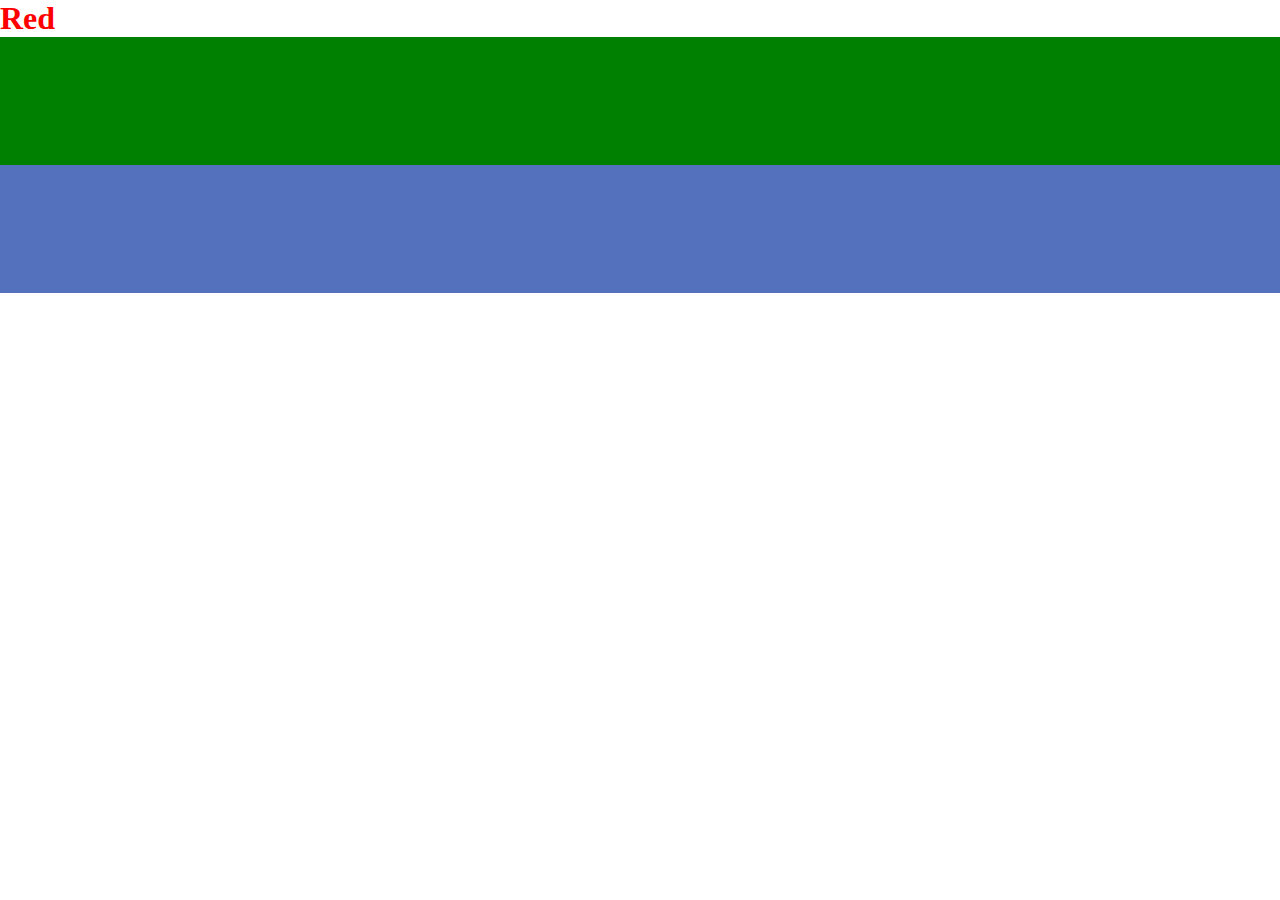
<file: clase1/index.html>
<!DOCTYPE html>
<html lang="en">

<head>
    <meta charset="UTF-8">
    <meta name="viewport" content="width=device-width, initial-scale=1.0">
    <link rel="stylesheet" href="css/style.css">
    <link rel="shortcut icon" href="img/icons8-favicon.gif" type="image/x-icon">
    <title>Document</title>
</head>

<body>
    <h1>Red</h1>
    <div>
        <div class="caja1"></div>
        <div class="caja2"></div>
    </div>

</body>

</html>
</file>
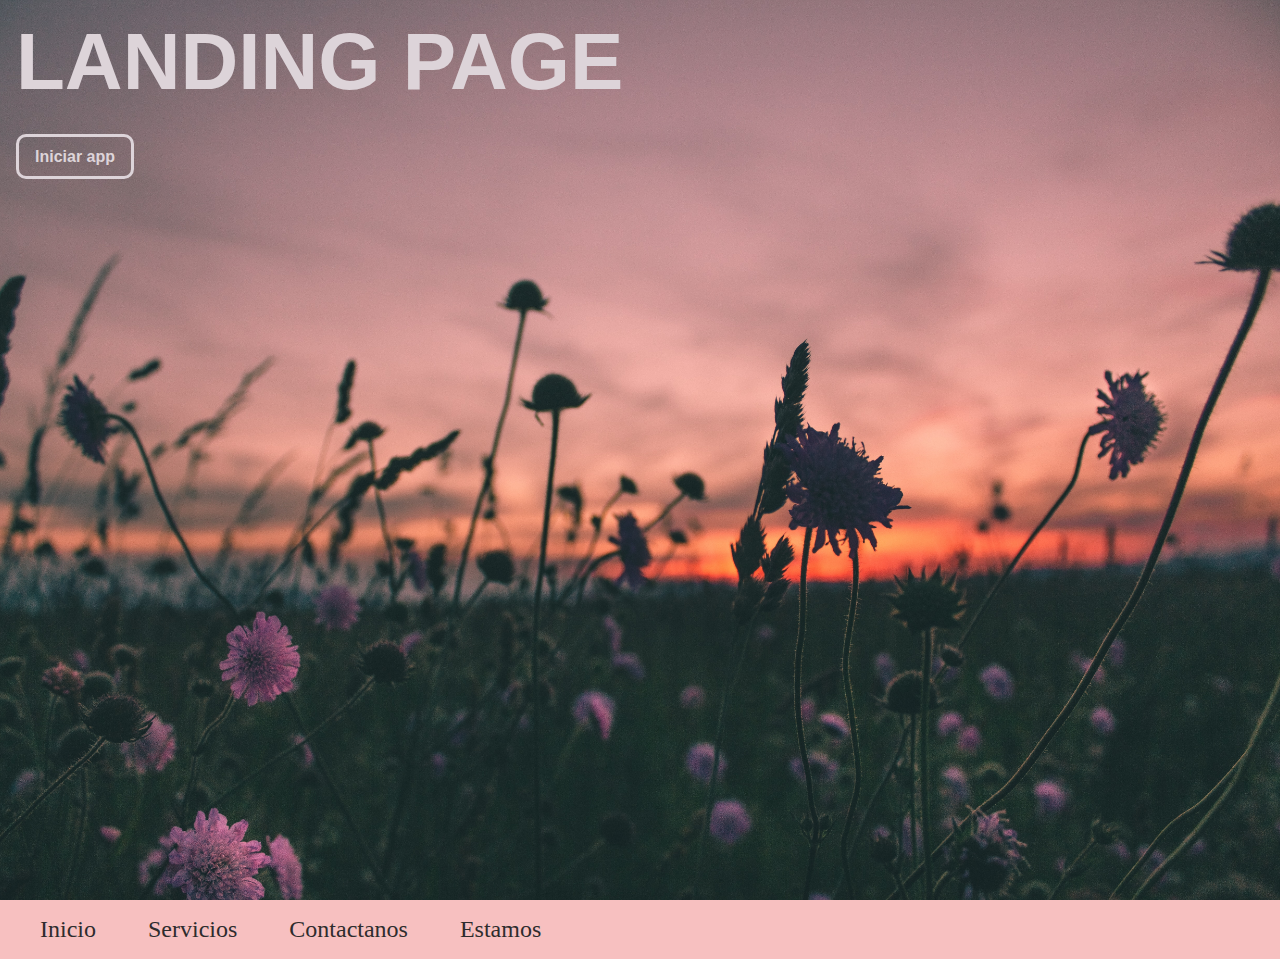
<file: LandingPage/index.html>
<!DOCTYPE html>
<html lang="es">

<head>
    <meta charset="UTF-8">
    <meta name="viewport" content="width=device-width, initial-scale=1.0">
    <link rel="stylesheet" href="css/style.css">
    <link rel="shortcut icon" href="img/" type="image/x-icon">
    <title>Landing Page</title>
</head>

<body>
    <section class="fondo" id="portada">
        <div class="titulo">
            <h1>LANDING PAGE</h1>
            <a class="boton" href="#">Iniciar app</a>
        </div>
    </section>
    <section class="inicio">
        <nav>
            <ul>
                <li><a href="">Inicio</a></li>
                <li><a href="">Servicios</a></li>
                <li><a href="">Contactanos</a></li>
                <li><a href="">Estamos</a></li>
            </ul>
        </nav>
    </section>
</body>

</html>
</file>
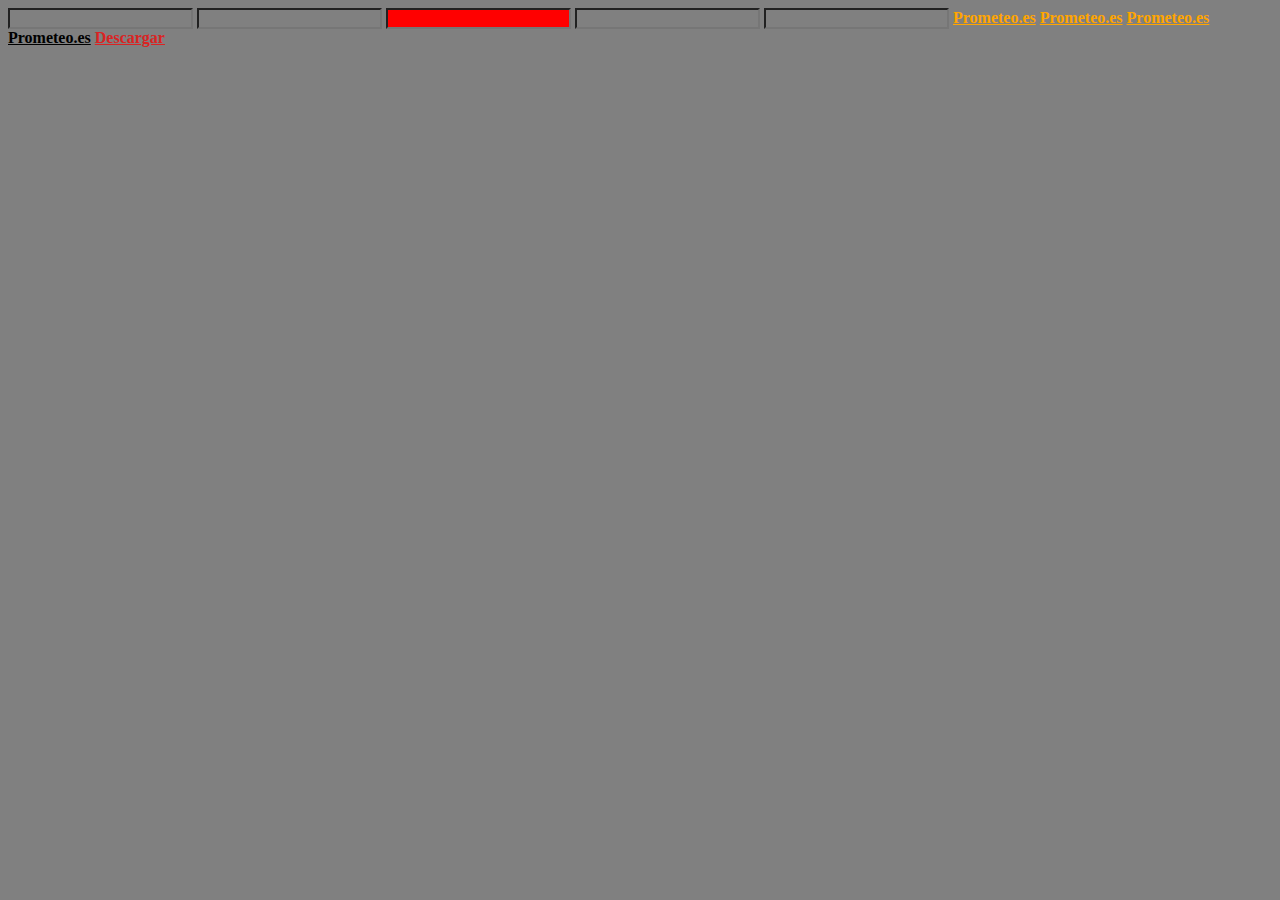
<file: clase2/atributos/index.html>
<!DOCTYPE html>
<html lang="en">

<head>
    <meta charset="UTF-8">
    <meta name="viewport" content="width=device-width, initial-scale=1.0">
    <link rel="stylesheet" href="style.css">
    <title>Atributos</title>
</head>

<body>
    <input type="text">
    <input type="text">
    <input type="number">
    <input type="text">
    <input type="email">

    <a href="www.prometeo.es">Prometeo.es</a>
    <a href="www.prometeo.es">Prometeo.es</a>
    <a href="www.prometeo.es">Prometeo.es</a>
    <a href="https://www.prometeo.es">Prometeo.es</a>
    <a href="prometeo.pdf">Descargar</a>
</body>

</html>
</file>
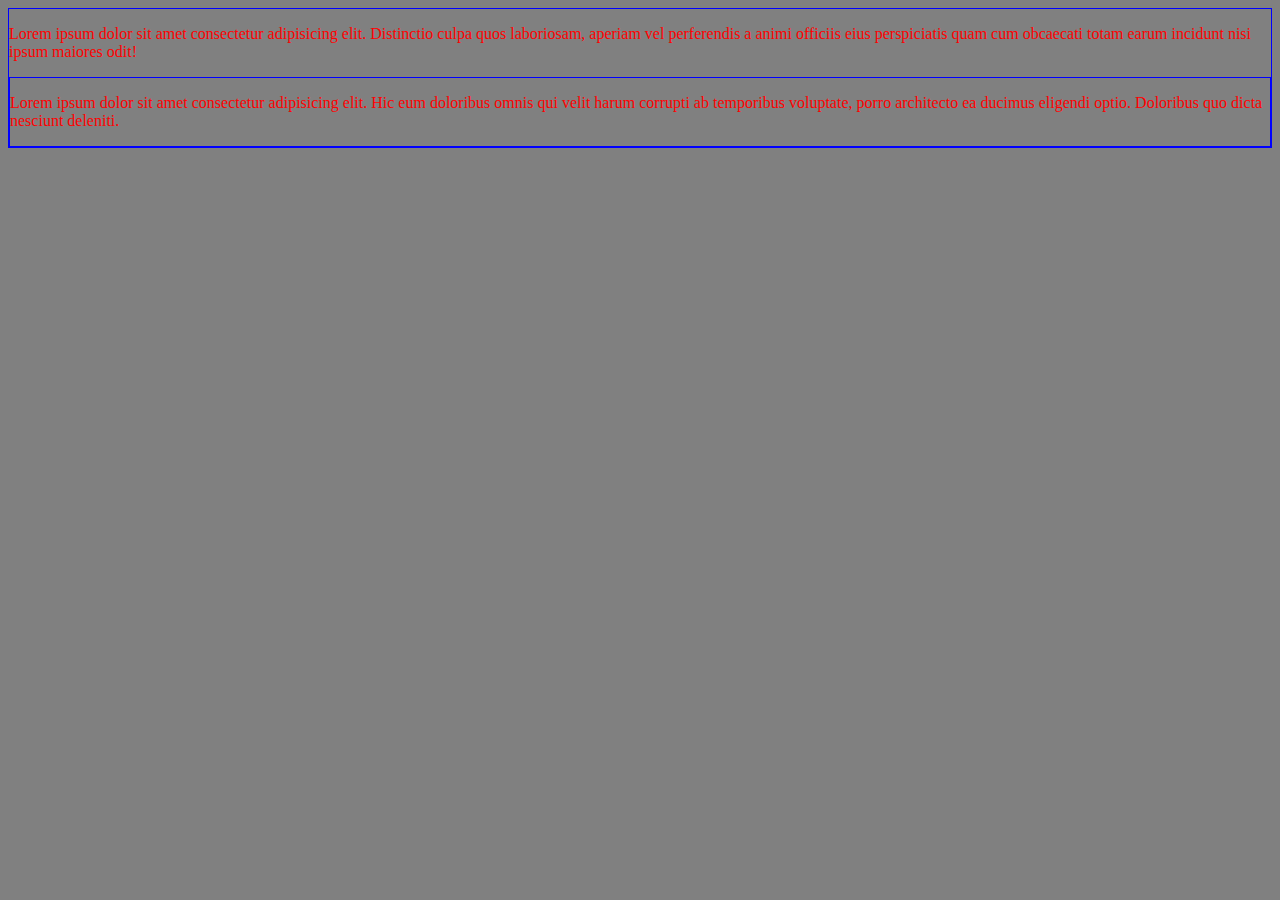
<file: clase2/herencia/index.html>
<!DOCTYPE html>
<html lang="en">

<head>
    <meta charset="UTF-8">
    <meta name="viewport" content="width=device-width, initial-scale=1.0">
    <link rel="stylesheet" href="css/style.css">
    <title>Herencia</title>
</head>

<body>
    <p>Lorem ipsum dolor sit amet consectetur adipisicing elit. Distinctio culpa quos laboriosam, aperiam vel
        perferendis a animi officiis eius perspiciatis quam cum obcaecati totam earum incidunt nisi ipsum maiores odit!
    </p>
    <div>
        <p>Lorem ipsum dolor sit amet consectetur adipisicing elit. Hic eum doloribus omnis qui velit harum corrupti ab
            temporibus voluptate, porro architecto ea ducimus eligendi optio. Doloribus quo dicta nesciunt deleniti.</p>
    </div>
</body>

</html>
</file>
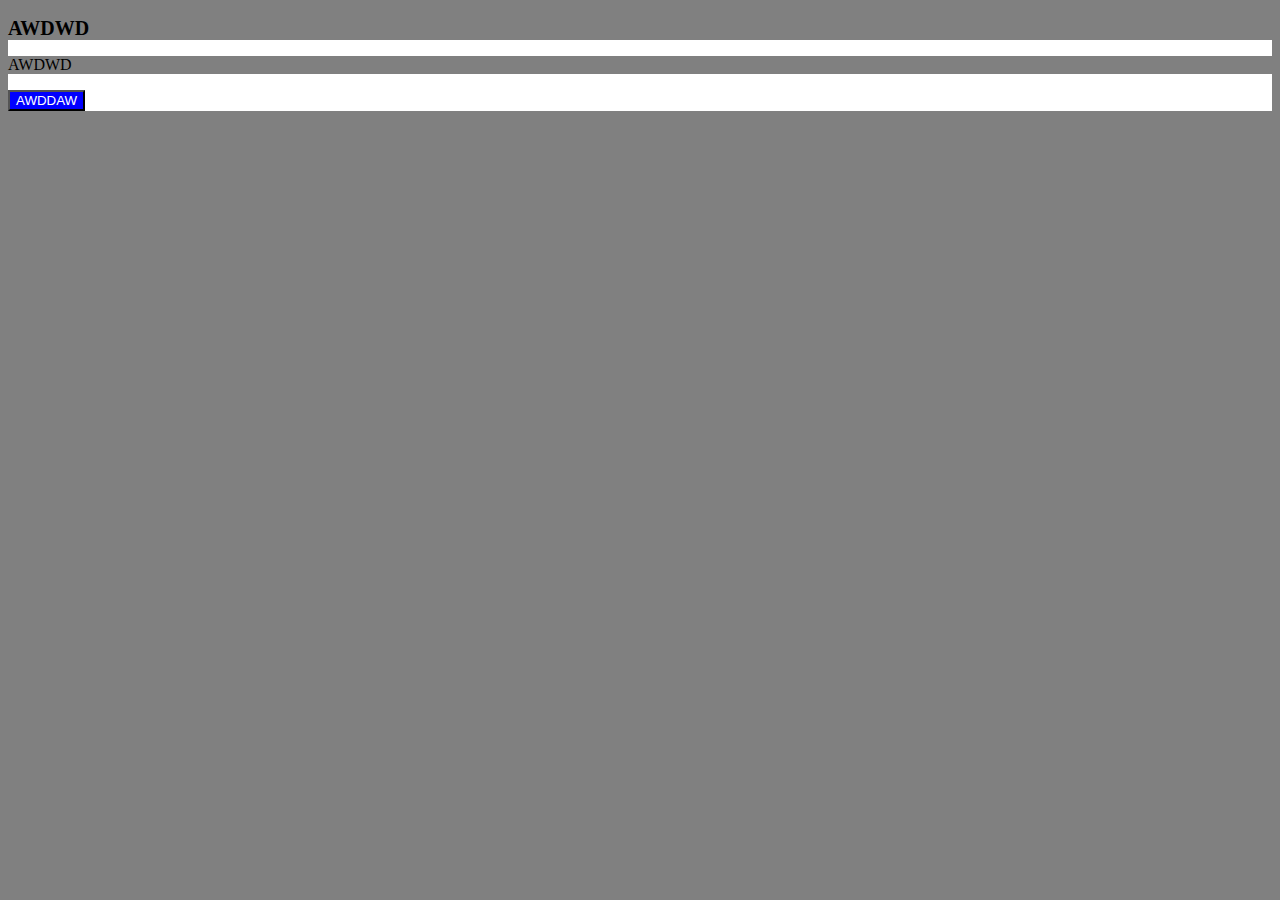
<file: clase2/metodologíaBEM/index.html>
<!DOCTYPE html>
<html lang="en">

<head>
    <meta charset="UTF-8">
    <meta name="viewport" content="width=device-width, initial-scale=1.0">
    <link rel="stylesheet" href="style.css">
    <title>BEM</title>
</head>

<body>

    <!-- Metodología BEM
     Block
     Element
     Modifier
     -->

    <div class="card">
        <h2 class="card__title">AWDWD</h2>
        <p class="card__text">AWDWD</p>
        <button href="#" class="card__btn">AWDDAW</button>
    </div>
</body>

</html>
</file>
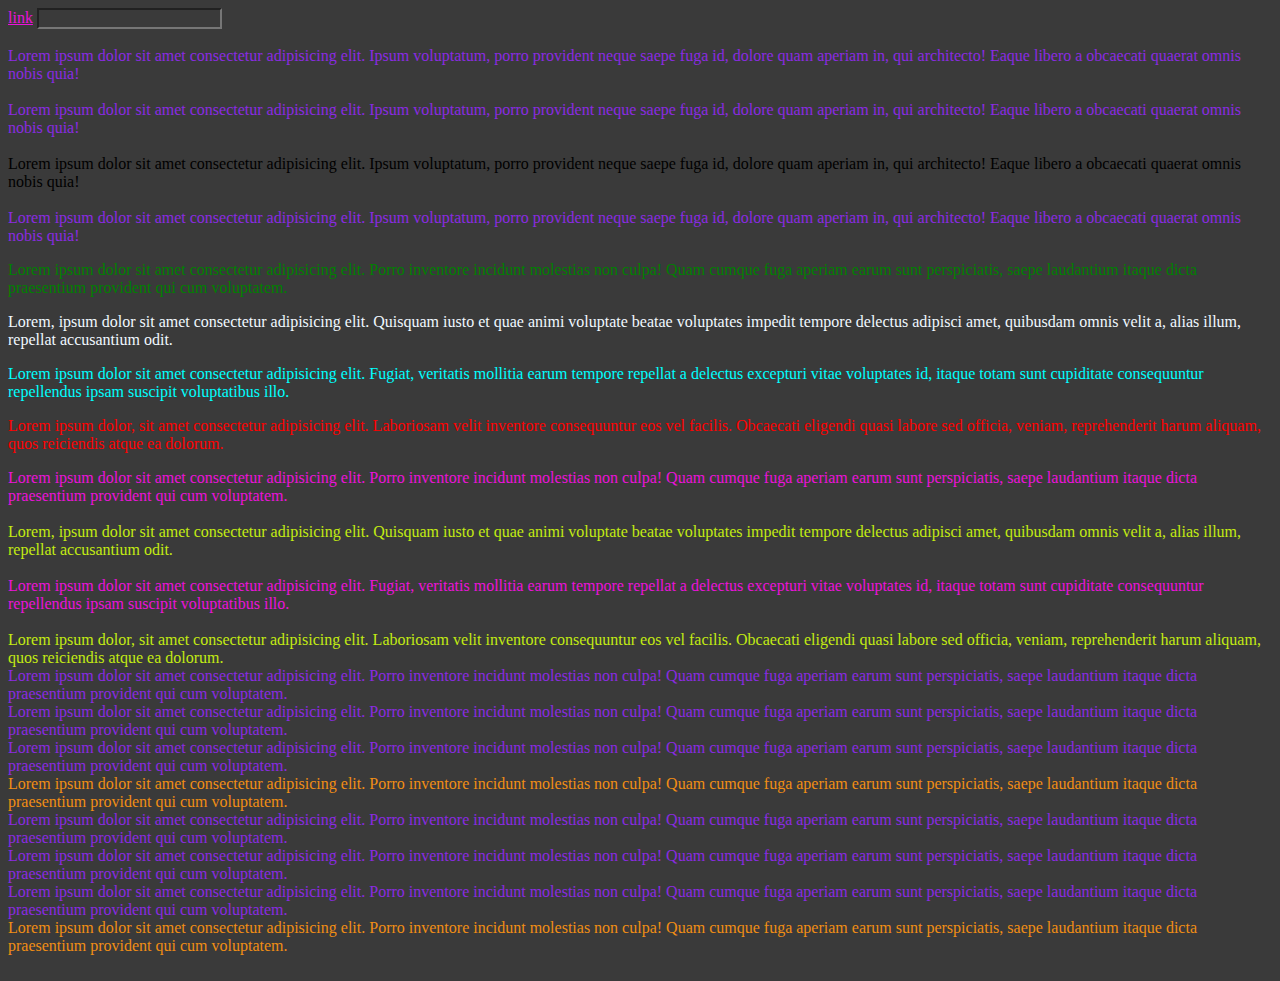
<file: clase2/pseudoclases/index.html>
<!DOCTYPE html>
<html lang="en">

<head>
    <meta charset="UTF-8">
    <meta name="viewport" content="width=device-width, initial-scale=1.0">
    <link rel="stylesheet" href="css/style.css">
    <title>Pseudoclases</title>
</head>

<body>
    <a href="#">link</a>

    <input type="text">

    <br><br>

    <div>Lorem ipsum dolor sit amet consectetur adipisicing elit. Ipsum voluptatum, porro provident neque saepe fuga id,
        dolore quam aperiam in, qui architecto! Eaque libero a obcaecati quaerat omnis nobis quia!</div><br>
    <div>Lorem ipsum dolor sit amet consectetur adipisicing elit. Ipsum voluptatum, porro provident neque saepe fuga id,
        dolore quam aperiam in, qui architecto! Eaque libero a obcaecati quaerat omnis nobis quia!</div><br>
    <div class="miparrafo">Lorem ipsum dolor sit amet consectetur adipisicing elit. Ipsum voluptatum, porro provident
        neque saepe fuga id,
        dolore quam aperiam in, qui architecto! Eaque libero a obcaecati quaerat omnis nobis quia!</div><br>
    <div>Lorem ipsum dolor sit amet consectetur adipisicing elit. Ipsum voluptatum, porro provident neque saepe fuga id,
        dolore quam aperiam in, qui architecto! Eaque libero a obcaecati quaerat omnis nobis quia!</div>


    <div class="contenedor">
        <p>Lorem ipsum dolor sit amet consectetur adipisicing elit. Porro inventore incidunt molestias non culpa! Quam
            cumque fuga aperiam earum sunt perspiciatis, saepe laudantium itaque dicta praesentium provident qui cum
            voluptatem.</p>
        <p>Lorem, ipsum dolor sit amet consectetur adipisicing elit. Quisquam iusto et quae animi voluptate beatae
            voluptates impedit tempore delectus adipisci amet, quibusdam omnis velit a, alias illum, repellat
            accusantium odit.</p>
        <p>Lorem ipsum dolor sit amet consectetur adipisicing elit. Fugiat, veritatis mollitia earum tempore repellat a
            delectus excepturi vitae voluptates id, itaque totam sunt cupiditate consequuntur repellendus ipsam suscipit
            voluptatibus illo.</p>
        <p>Lorem ipsum dolor, sit amet consectetur adipisicing elit. Laboriosam velit inventore consequuntur eos vel
            facilis. Obcaecati eligendi quasi labore sed officia, veniam, reprehenderit harum aliquam, quos reiciendis
            atque ea dolorum.</p>
    </div>

    <div class="contenedor2">
        <a>Lorem ipsum dolor sit amet consectetur adipisicing elit. Porro inventore incidunt molestias non culpa! Quam
            cumque fuga aperiam earum sunt perspiciatis, saepe laudantium itaque dicta praesentium provident qui cum
            voluptatem.</a>
        <br><br>
        <a>Lorem, ipsum dolor sit amet consectetur adipisicing elit. Quisquam iusto et quae animi voluptate beatae
            voluptates impedit tempore delectus adipisci amet, quibusdam omnis velit a, alias illum, repellat
            accusantium odit.</a>
        <br><br>
        <a>Lorem ipsum dolor sit amet consectetur adipisicing elit. Fugiat, veritatis mollitia earum tempore repellat a
            delectus excepturi vitae voluptates id, itaque totam sunt cupiditate consequuntur repellendus ipsam suscipit
            voluptatibus illo.</a>
        <br><br>
        <a>Lorem ipsum dolor, sit amet consectetur adipisicing elit. Laboriosam velit inventore consequuntur eos vel
            facilis. Obcaecati eligendi quasi labore sed officia, veniam, reprehenderit harum aliquam, quos reiciendis
            atque ea dolorum.</a>
    </div>

    <div class="contenedor3">
        <section>Lorem ipsum dolor sit amet consectetur adipisicing elit. Porro inventore incidunt molestias non culpa!
            Quam
            cumque fuga aperiam earum sunt perspiciatis, saepe laudantium itaque dicta praesentium provident qui cum
            voluptatem.</section>
        <section>Lorem ipsum dolor sit amet consectetur adipisicing elit. Porro inventore incidunt molestias non culpa!
            Quam
            cumque fuga aperiam earum sunt perspiciatis, saepe laudantium itaque dicta praesentium provident qui cum
            voluptatem.</section>
        <section>Lorem ipsum dolor sit amet consectetur adipisicing elit. Porro inventore incidunt molestias non culpa!
            Quam
            cumque fuga aperiam earum sunt perspiciatis, saepe laudantium itaque dicta praesentium provident qui cum
            voluptatem.</section>
        <section>Lorem ipsum dolor sit amet consectetur adipisicing elit. Porro inventore incidunt molestias non culpa!
            Quam
            cumque fuga aperiam earum sunt perspiciatis, saepe laudantium itaque dicta praesentium provident qui cum
            voluptatem.</section>
        <section>Lorem ipsum dolor sit amet consectetur adipisicing elit. Porro inventore incidunt molestias non culpa!
            Quam
            cumque fuga aperiam earum sunt perspiciatis, saepe laudantium itaque dicta praesentium provident qui cum
            voluptatem.</section>
        <section>Lorem ipsum dolor sit amet consectetur adipisicing elit. Porro inventore incidunt molestias non culpa!
            Quam
            cumque fuga aperiam earum sunt perspiciatis, saepe laudantium itaque dicta praesentium provident qui cum
            voluptatem.</section>
        <section>Lorem ipsum dolor sit amet consectetur adipisicing elit. Porro inventore incidunt molestias non culpa!
            Quam
            cumque fuga aperiam earum sunt perspiciatis, saepe laudantium itaque dicta praesentium provident qui cum
            voluptatem.</section>
        <section>Lorem ipsum dolor sit amet consectetur adipisicing elit. Porro inventore incidunt molestias non culpa!
            Quam
            cumque fuga aperiam earum sunt perspiciatis, saepe laudantium itaque dicta praesentium provident qui cum
            voluptatem.</section>
        <br>
    </div>
</body>

</html>
</file>
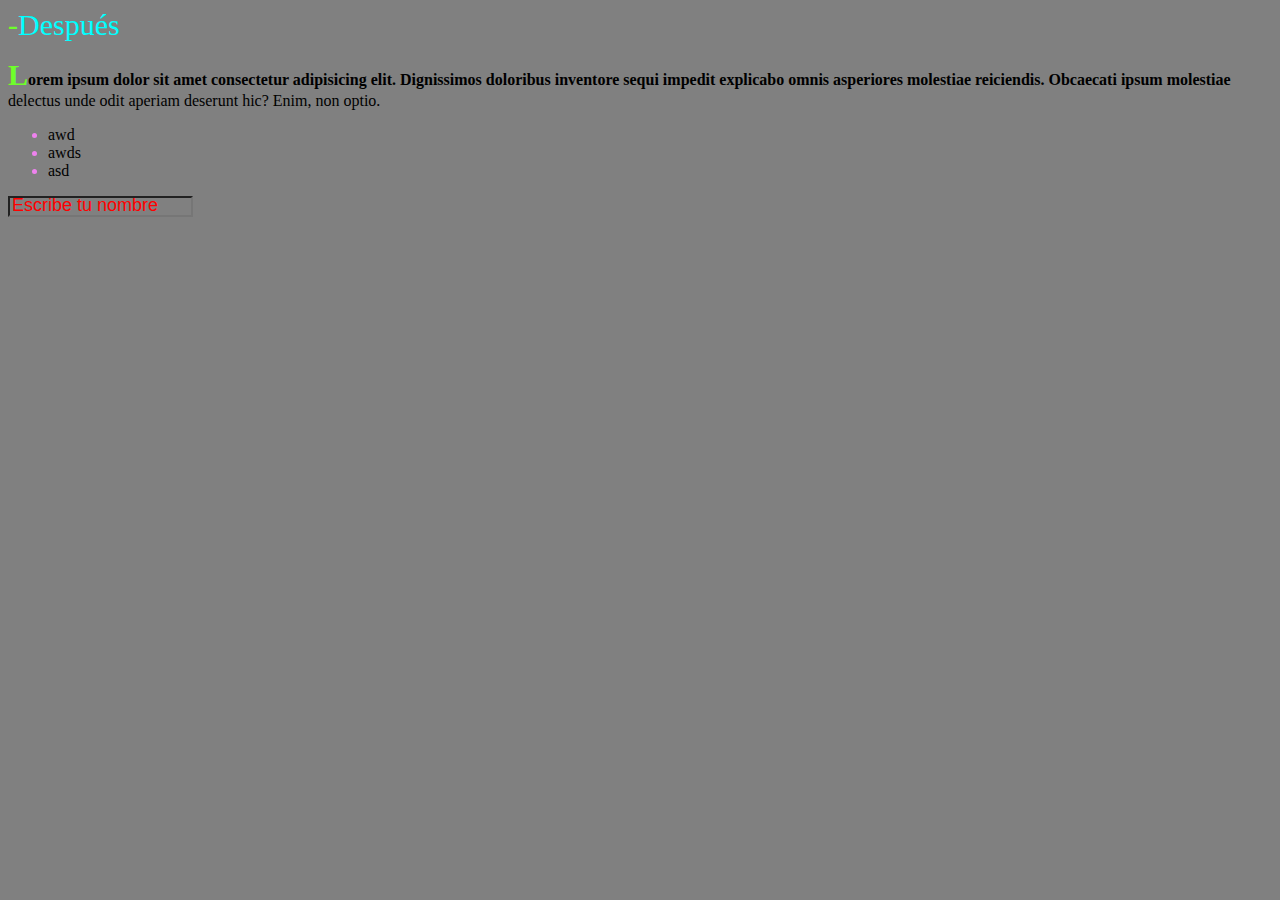
<file: clase2/pseudoelementos/index.html>
<!DOCTYPE html>
<html lang="en">

<head>
    <meta charset="UTF-8">
    <meta name="viewport" content="width=device-width, initial-scale=1.0">
    <link rel="stylesheet" href="style.css">
    <title>Pseudoelementos</title>
</head>

<body>
    <span></span>
    <p>Lorem ipsum dolor sit amet consectetur adipisicing elit. Dignissimos doloribus inventore sequi impedit explicabo
        omnis asperiores molestiae reiciendis. Obcaecati ipsum molestiae delectus unde odit aperiam deserunt hic? Enim,
        non optio.</p>
    <ul>
        <li>awd</li>
        <li>awds</li>
        <li>asd</li>
    </ul>
    <input type="text" placeholder="Escribe tu nombre">
</body>

</html>
</file>
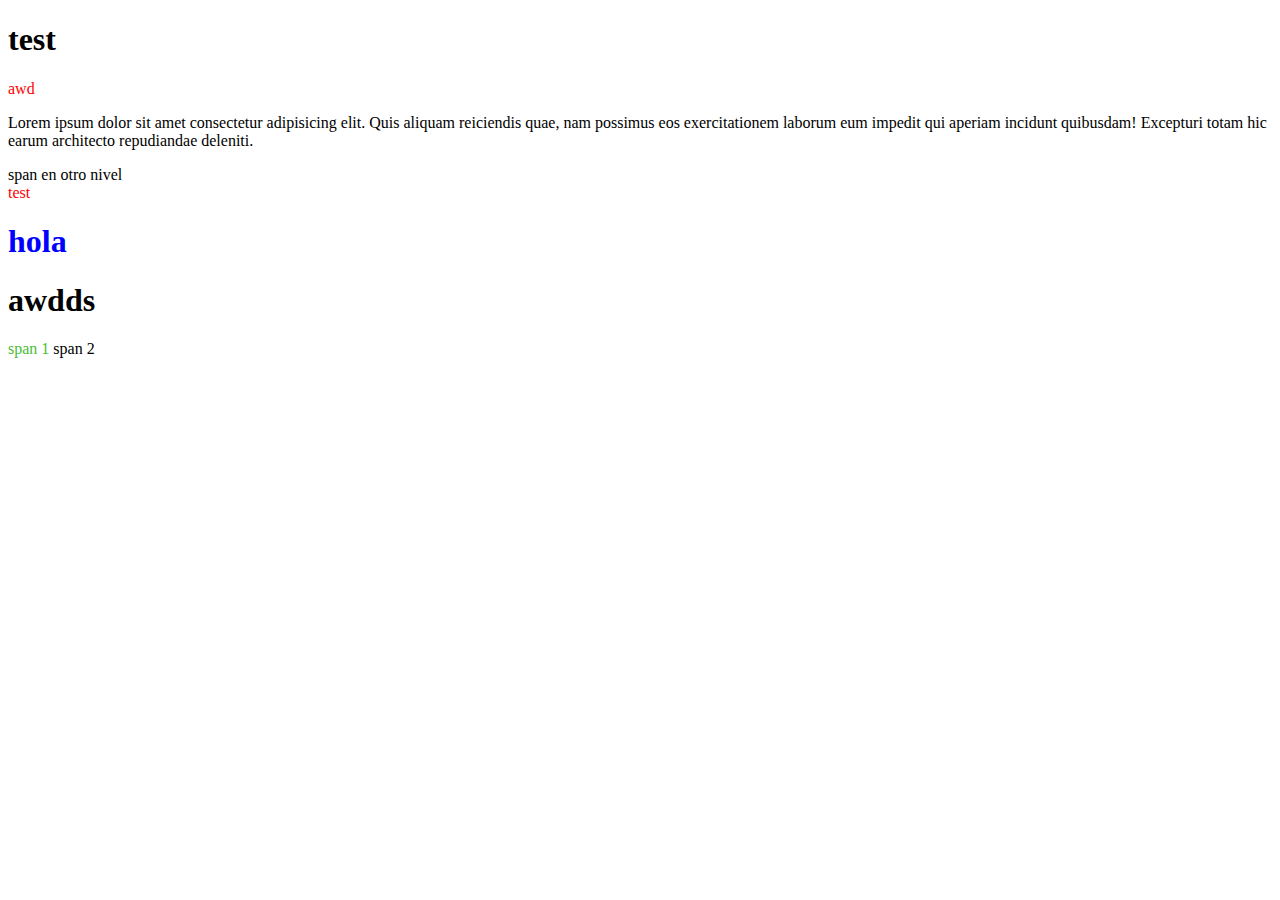
<file: clase2/selectores/index.html>
<!DOCTYPE html>
<html lang="es">

<head>
    <meta charset="UTF-8">
    <meta name="viewport" content="width=device-width, initial-scale=1.0">
    <link rel="stylesheet" href="style.css">
    <title>Clase 2</title>
</head>

<body>
    <div class="contenedor">
        <div>
            <div class="articulo">
                <h1>test</h1>
                <span>awd</span>
                <p>Lorem ipsum dolor sit amet consectetur adipisicing elit. Quis aliquam reiciendis quae, nam possimus
                    eos exercitationem laborum eum impedit qui aperiam incidunt quibusdam! Excepturi totam hic earum
                    architecto repudiandae deleniti.</p>
                <div class="manolo"><span>span en otro nivel</span></div>
                <span>test</span>
            </div>
            <h1>hola</h1>
            <div class="navegacion">
                <h1>awdds</h1>
                <span>span 1</span>
                <span>span 2</span>
            </div>
        </div>
    </div>
</body>

</html>
</file>
<file: clase1/css/style.css>
/* 
Selector -> propiedad: valor

*/

* {
    margin: 0;
    border: 0;
}

h1 {
    color: red;
}

.caja1 {
    background-color: green;
    padding-bottom: 10%;
    width: 50%;
    float: left;
}

.caja2 {
    background-color: rgb(83, 113, 189);
    padding-bottom: 10%;
    width: 50%;
    float: right;
}

@media screen and (min-width:600px){ 
    .caja1,.caja2 {
        float: none;
        width: 100%;
    }
}
</file>
<file: LandingPage/css/style.css>
* {
    margin: 0;
    padding: 0;
}

.fondo {
    background: url("../img/flores.jpg") no-repeat 50%;
    background-size: cover;
    height: 100vh;
}

.titulo {
    padding: 1em;
}

.titulo h1 {
    font-family: 'Segoe UI', Tahoma, Geneva, Verdana, sans-serif;
    color: #ddd4d9;
    font-size: 500%;
    margin-bottom: .5em;
}

.titulo .boton {
    text-decoration: none;
    border: solid;
    border-radius: 10px;
    margin: 0px;
    padding: .7em 1em;
    color: #ddd4d9;
    font-weight: bold;
    font-family: 'Franklin Gothic Medium', 'Arial Narrow', Arial, sans-serif;
}

.titulo .boton:hover{
    background-color: rgb(247, 192, 192);
    color: rgb(30, 30, 30);
    transition: .3s;
}

nav {
    padding: 1em;
    background-color: rgb(247, 192, 192);
}

nav li{
    font-size: 1.5em;
    display: inline-block;
}

nav a {
    text-decoration: none;
    list-style-type: none;
    color: #2e2c2d;
    padding: .7em 1em;
    transition: .3s;
}

nav a:hover{
    background-color: #222021;
    color: rgb(247, 192, 192);
}
</file>
<file: clase2/atributos/style.css>
* {
    background-color: gray;
}

/* selectores para atributos */

/* atributo exacto */
input[type="number"]{
    background-color: red;
}

/* atributo exacto */
a[href="www.prometeo.es"]{
    color: orange;
}

/* el atributo que contiene en cierto texto */
a[href*="prometeo"]{
    font-weight: bold;
}

/* el atributo que empieza en cierto texto */
a[href^="http"]{
    color: black;
}

/* el atributo que acaba en cierto texto */
a[href$=".pdf"]{
    color: rgb(218, 35, 35);
}
</file>
<file: clase2/herencia/css/style.css>
* {
    background-color: gray;
}

body {
    color: red;
    border: 1px blue solid;
}

div {
    border: inherit;
}

/* initial -> valor por defeto */
/* inherit --> valor heredado de cont. padre */
/* unset --> hereda si es heredable, sino deja en default */
</file>
<file: clase2/metodologíaBEM/style.css>
* {
    background-color: gray;
}

.card {
    background-color: white;
}

.card__title {
    font-size: 20px;
}

.card__btn {
    background-color: blue;
    color: white;
}
</file>
<file: clase2/pseudoclases/css/style.css>
* {
    background-color: #3a3a3a;
}


/* Enlaces no visitados */
a:link {
    color: orange;
}

/* Enlaces visitados */
a:visited {
    color: red;
}

/* input clickado */
input:focus{
    background-color: rgb(255, 255, 255);
}

/* input hover */
input:hover {
    background: green;
    font-size: 20px;
}

/* modificar los estilos de todos los aprrafos menos los que tienen clase .miparrafo */
div:not(.miparrafo){
    color: blueviolet;
}

/* Pseudoclases avanzadas */

/* primer párrafo del bloque */
p:first-child {
    color: green;
}

/* último parrafo del bloque */
p:last-child {
    color: red;
}

/* el tercer hijo */
p:nth-child(3){
    color: aqua;
}

/* el tercer hijo desde abajo */
p:nth-last-child(3){
    color:aliceblue
}

/* pares */
a:nth-child(even){
    color: rgb(195, 235, 18);
}

/* impares */
a:nth-child(odd){
    color: rgb(235, 18, 217);
}

/* cada 4 seguidos */
section:nth-child(4n){
    color: rgb(241, 142, 20);
}
</file>
<file: clase2/pseudoelementos/style.css>
* {
    background-color: gray;
}

/* pseudoclase antes de la clase span */
span::before{
    content: "-";
    font-size: 30px;
    color: #6eff2a;
}

/* añadir una pseudoclase despues */
span::after{
    content: "Después";
    font-size: 30px;
    color: aqua;
}

/* modificar la primera letra */
p::first-letter {
    color: #6eff2a;
    font-size: 30px;
}

/* modificar la primera linea */
p::first-line {
    font-weight: bold;
}

/* modificar la viñeta */
ul li::marker{
    color: violet;
}

input::placeholder {
    color: red;
    font-size: 18px;
}
</file>
<file: clase2/selectores/style.css>
.contenedor > div > h1 {
    color: blue;
}

.articulo h1 ~ span {
    color: red;
}

.navegacion h1 + span {
    color: rgb(71, 192, 55);
}
</file>
